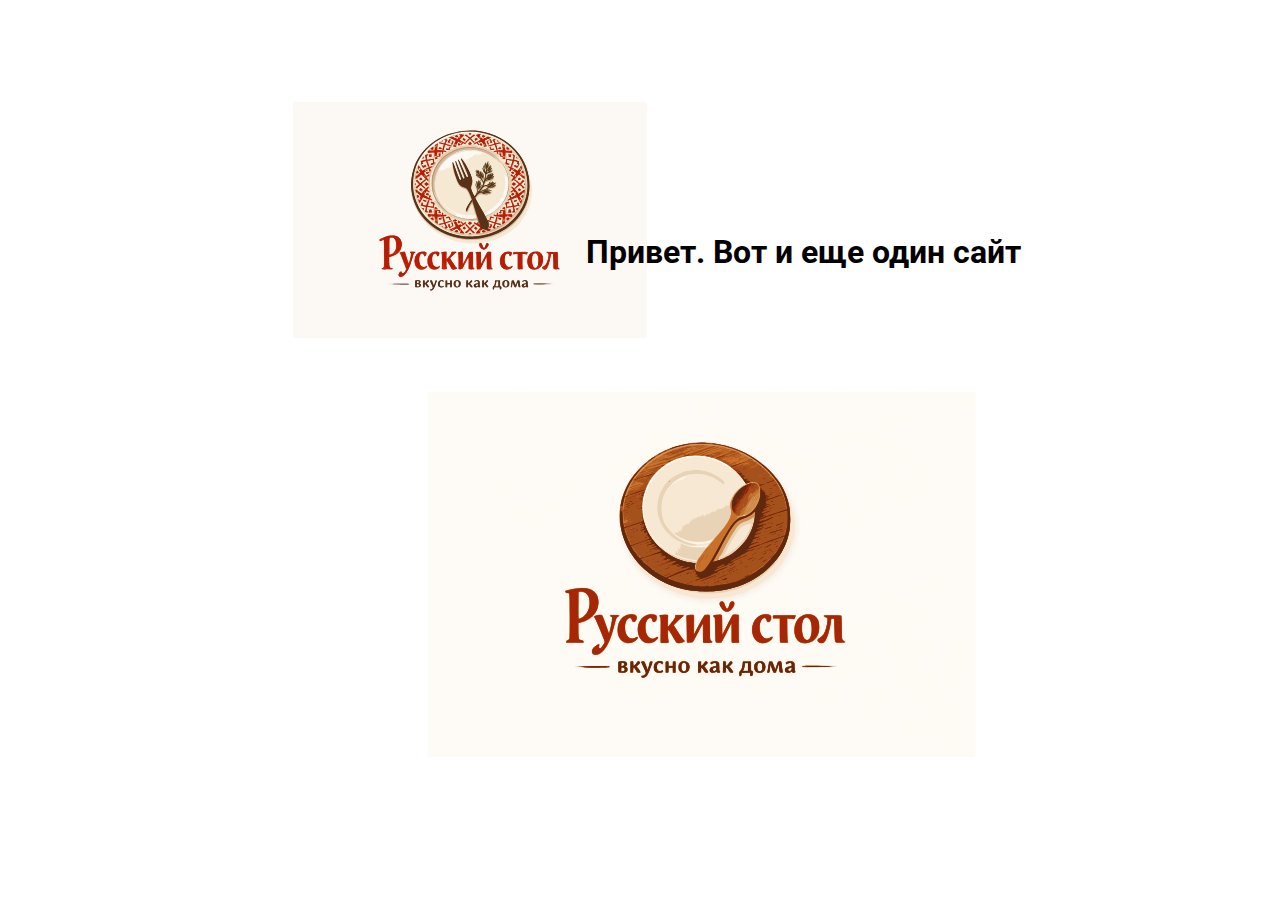
<file: index.html>
<!doctype html><html class="" lang=""><head>
    <meta charset="UTF-8">
    <!-- generator meta tag -->
    <!-- leave this for stats and Silex version check -->
    <meta name="generator" content="Silex v2.2.14">
    <!-- End of generator meta tag -->
    <script src="js/jquery.js"></script>
    
    
    <script src="js/front-end.js"></script>
    <link rel="stylesheet" href="css/normalize.css">
    <link rel="stylesheet" href="css/front-end.css">

    
    <script class="silex-script"></script>
    
    <title> - Page 1</title>
    

    
<link href="https://fonts.googleapis.com/css?family=Roboto" rel="stylesheet" class="silex-custom-font"><meta name="viewport" content="width=device-width, initial-scale=1"><script src="js/script.js"></script><link href="css/styles.css" rel="stylesheet"><script src="js/lunr.min.js"></script>
<script src="js/lunr.stemmer.support.js"></script>
<script src="js/lunr.ru.js"></script>
<script src="js/search.js"></script><style>body { opacity: 0; transition: .25s opacity ease; }</style></head>

<body class="body-initial all-style enable-mobile prevent-resizable prevent-selectable editable-style silex-runtime silex-published" data-current-page="page-page-1">
    









    
    
    
















<section class="editable-style section-element silex-id-1766819007824-10 page-page-1"><div class="editable-style container-element silex-id-1766819007824-11 silex-element-content website-width prevent-draggable"></div></section><div class="editable-style image-element silex-id-1766783823368-9"><img src="assets/logotip2.svg"></div><div class="editable-style image-element silex-id-1766783801031-8"><img src="assets/logotip1.svg"></div><div class="editable-style text-element silex-id-1766779676092-3"><div class="silex-element-content normal"><h1>Привет. Вот и еще один сайт</h1></div></div></body></html>
</file>
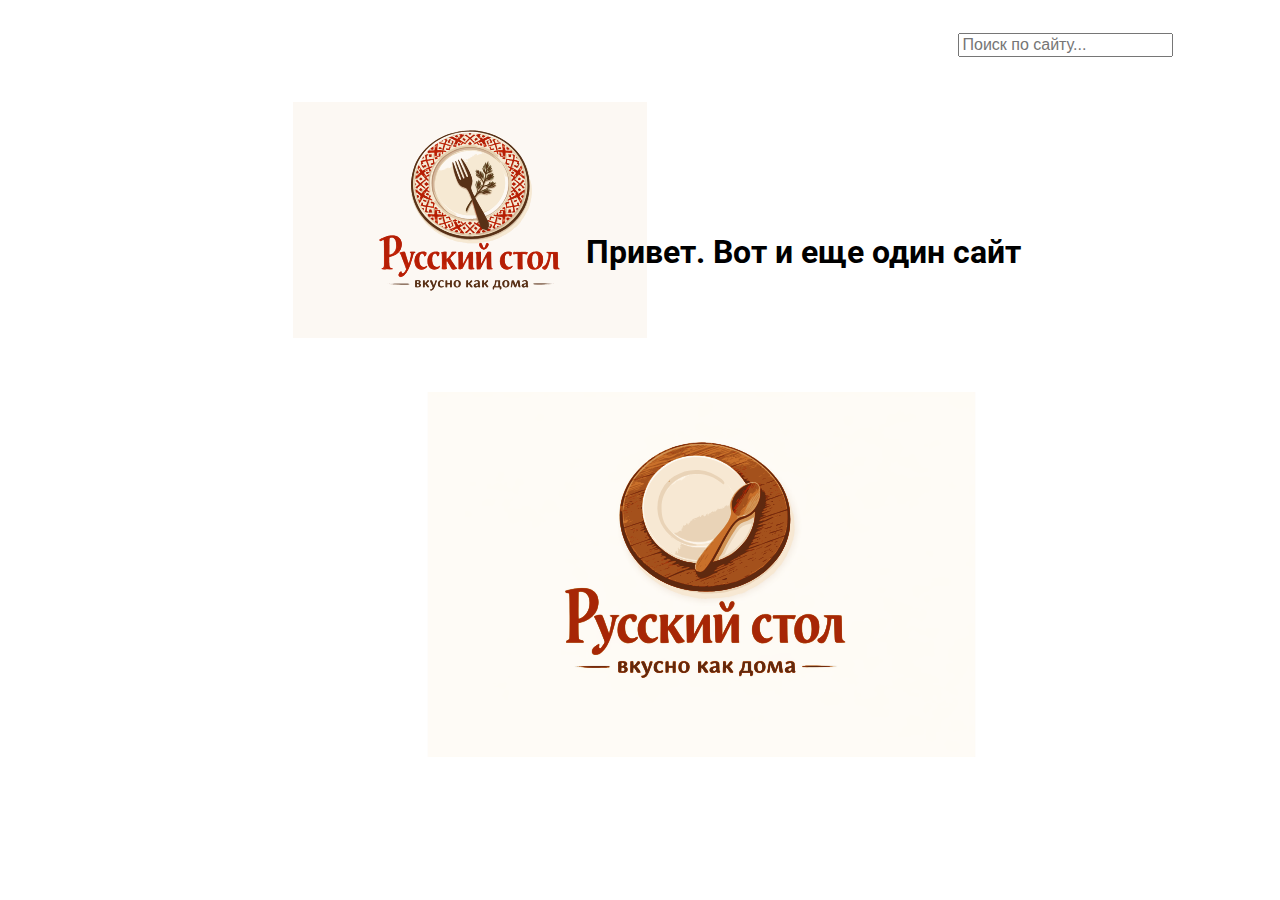
<file: search.html>
<!doctype html><html class="" lang=""><head>
    <meta charset="UTF-8">
    <!-- generator meta tag -->
    <!-- leave this for stats and Silex version check -->
    <meta name="generator" content="Silex v2.2.14">
    <!-- End of generator meta tag -->
    <script src="js/jquery.js"></script>
    
    
    <script src="js/front-end.js"></script>
    <link rel="stylesheet" href="css/normalize.css">
    <link rel="stylesheet" href="css/front-end.css">

    
    <script class="silex-script"></script>
    
    <title> - search</title>
    

    
<link href="https://fonts.googleapis.com/css?family=Roboto" rel="stylesheet" class="silex-custom-font"><meta name="viewport" content="width=device-width, initial-scale=1"><script src="js/script.js"></script><link href="css/styles.css" rel="stylesheet"><script src="js/lunr.min.js"></script>
<script src="js/lunr.stemmer.support.js"></script>
<script src="js/lunr.ru.js"></script>
<script src="js/search.js"></script><style>body { opacity: 0; transition: .25s opacity ease; }</style></head>

<body class="body-initial all-style enable-mobile prevent-resizable prevent-selectable editable-style silex-runtime silex-published" data-current-page="page-search">
    









    
    
    
















<section class="editable-style section-element silex-id-1766819007824-10 page-page-1"><div class="editable-style container-element silex-id-1766819007824-11 silex-element-content website-width prevent-draggable"><div class="editable-style html-element silex-id-1766848287879-1 page-search paged-element paged-element-visible"><div class="silex-element-content"><input type="text" placeholder="Поиск по сайту..." oninput="doSearch(this.value)">
<div id="search-results"></div>
</div></div></div></section><div class="editable-style image-element silex-id-1766783823368-9"><img src="assets/logotip2.svg"></div><div class="editable-style image-element silex-id-1766783801031-8"><img src="assets/logotip1.svg"></div><div class="editable-style text-element silex-id-1766779676092-3"><div class="silex-element-content normal"><h1>Привет. Вот и еще один сайт</h1></div></div></body></html>
</file>
<file: css/front-end.css>
/**
 * This file holds the styles of websites while editing
 */

body {
  min-height: 100vh;
  min-width: 98vw; /* remove approx size of vertical scroll bar */
}

/* prevent-auto-z-index is to let the components handle their z-index */
.section-element > .silex-element-content > *:not(.prevent-auto-z-index):not(.fixed) {
  /* put the elements of a section on top of sections bellow */
  z-index: 10;
}
/* workaround a bug of the 2.11 version (front end) */
/* sections used to hava margin-top: -1; which can not be edited in the UI */
.editable-style.section-element {
  margin-top: 0;
}
/****************************************************/
.website-width {
  width: 960px;
}
.paged-element-hidden {
  display: none !important;
}
/* resize */
.editable-style.image-element img {
  border-radius: inherit; /* this is to follow the element's radius */
	width: 100%;
	height: 100%;
}
/*
 .image-element > .silex-element-content {
	overflow: hidden;
}
*/
.html-element .silex-element-content {
  /* enable HTML content to have style="min-height: inherit;" */
  /* removed because it makes components buggy, add it to silex if you need to
  position: absolute;
  min-height: inherit;
  width: 100%; /* needed by slideshow components and probably others */
  /*
  height: 100%; /* needed by slideshow kreview and probably others */
}
/* wysihtml text editor styles */
.wysiwyg-float-left {
  float: left;
  margin: 0 8px 8px 0;
}
.wysiwyg-float-right {
  float: right;
  margin: 0 0 8px 8px;
}
/* Remove dots surrounding links in Firefox
    because of normalize.css */
a:focus{ outline: none;}

body .editable-style[data-silex-href] {
  cursor: pointer;
}
body.enable-mobile .editable-style.hide-on-desktop {
  display: none;
}
/* only outside the editor */
/* needs to be more qualified than body.enable-mobile .editable-style:not(.prevent-mobile-style) */
body.silex-runtime.body-initial .fixed {
  position: absolute;
  z-index: 20;
}
/* Mobile styles */
@media (max-width:480px) {
  /* needs to be more qualified than body.enable-mobile .editable-style:not(.prevent-mobile-style) */
  body.silex-runtime.body-initial .fixed {
    /* on mobile (chrome, this is needed to be on top of other content) */
    position: relative;
  }

  /* hide horizontal scroll bar which appears because of residual values in css
  html {
    overflow-x: hidden;
  }
  */
  body {
    position: initial; /* used to be absolute but now only in editor (editable.css), when position is absolute the body has the size of its content */
  }
  /* mobile mode */
  body.enable-mobile .editable-style:not(.prevent-mobile-style),
  body.enable-mobile .background.background-initial {
    position: static;
    top: auto;
    left: auto;
    max-width: 100%;
    min-width: auto; /* this is to remove sections min-width, since section min-width is set to the witdh of its content in Element::setStyle() */
    margin-left: auto;
    margin-right: auto;
  }
  body.enable-mobile .editable-style.section-element {
    padding: 0;
  }
  body.enable-mobile.silex-resizing .editable-style:not(.prevent-mobile-style) {
    max-width: unset; /* while dragging let the user size the elements freely */
  }
  body.enable-mobile .image-element.editable-style:not(.prevent-mobile-style) {
    position: relative;
  }
  body.enable-mobile .editable-style.section-element {
    max-width: 100%; /* section bg should be 100% width because user do not need to grab the side and resize */
    padding: 0;
    margin: 0;
  }
  body.enable-mobile .container-element:not(.paged-element-hidden) {
    display: flex;
    align-items: center;
    justify-content: space-around;
    flex-wrap: wrap;
  }
  /* but still hide paged elements or desktop only elements */
  body.enable-mobile .editable-style.hide-on-mobile {
    display: none;
  }
  body.enable-mobile .editable-style.hide-on-desktop:not(.paged-element-hidden) {
    display: initial;
  }
  body.silex-runtime.enable-mobile .background.background-initial {
    max-width: 100%;
  }
}

/* only outside the editor */
/* needs to be more qualified than body.enable-mobile .editable-style:not(.prevent-mobile-style) */
body.silex-runtime.body-initial .fixed {
  position: absolute;
  z-index: 20;
}
/* Mobile styles */
@media (max-width:480px) {
  /* needs to be more qualified than body.enable-mobile .editable-style:not(.prevent-mobile-style) */
  body.silex-runtime.body-initial .fixed {
    /* on mobile (chrome, this is needed to be on top of other content) */
    position: relative;
  }
}

/**
 * prodotype components
 */
.silex-element-content-full-height .silex-element-content {
  height: 100%;
}
silex-template,
.prodotype-preview {
  display: none;
}
.prodotype-runtime,
.prodotype-runtime-strict {
  display: none;
}
.prodotype-published {
  display: none;
}
body.silex-editor .prodotype-preview {
  display: block;
}
body.silex-runtime .prodotype-runtime,
body.silex-runtime .prodotype-runtime-strict {
  display: block;
}
body.silex-published .prodotype-published {
  display: block;
}
body.silex-publish .prodotype-runtime-strict {
  display: none;
}
.prodotype-force-size {
  position: absolute;
  width: 100%;
  height: 100%;
}
.silex-component-button button {
  width: 100%;
}
/* full-width component*/
div.editable-style.full-width-section {
  min-height: 100px;
}

div.editable-style.full-width-section>.editable-style {
  position: static;
  min-width: 100%;
}

div.editable-style.full-width-section>.editable-style.silex-element-content {
  display: none;
}
</file>
<file: css/styles.css>
.body-initial {background-color: rgba(255,255,255,1); position: static;}.silex-id-1766779676092-3 {width: 570px; min-height: 93px; position: absolute; top: 212px; left: 474.9896240234375px; margin-left: 44px;}.silex-id-1766783801031-8 {width: 745px; height: 365px; position: absolute; top: 392px; left: 329.3333435058594px;}.silex-id-1766783823368-9 {width: 680px; height: 236px; position: absolute; top: 102px; left: 130px;}.silex-id-1766819007824-10 {position: static;}.silex-id-1766819007824-11 {min-height: 100px; background-color: rgb(255, 255, 255); position: relative; margin-left: auto; margin-right: auto;}.silex-id-1766848287879-1 {width: 100px; min-height: 100px; background-color: rgb(255, 255, 255); position: absolute; top: 32.65625px; left: 929.6666259765625px;}@media only screen and (max-width: 480px) {}
.website-width {width: 1222.3333740234375px;}@media (min-width: 481px) {.silex-editor {min-width: 1422.3333740234375px;}}
.text-element > .silex-element-content {font-family: 'Roboto', sans-serif; text-align: center;}body.silex-runtime {opacity: 1;}
</file>
